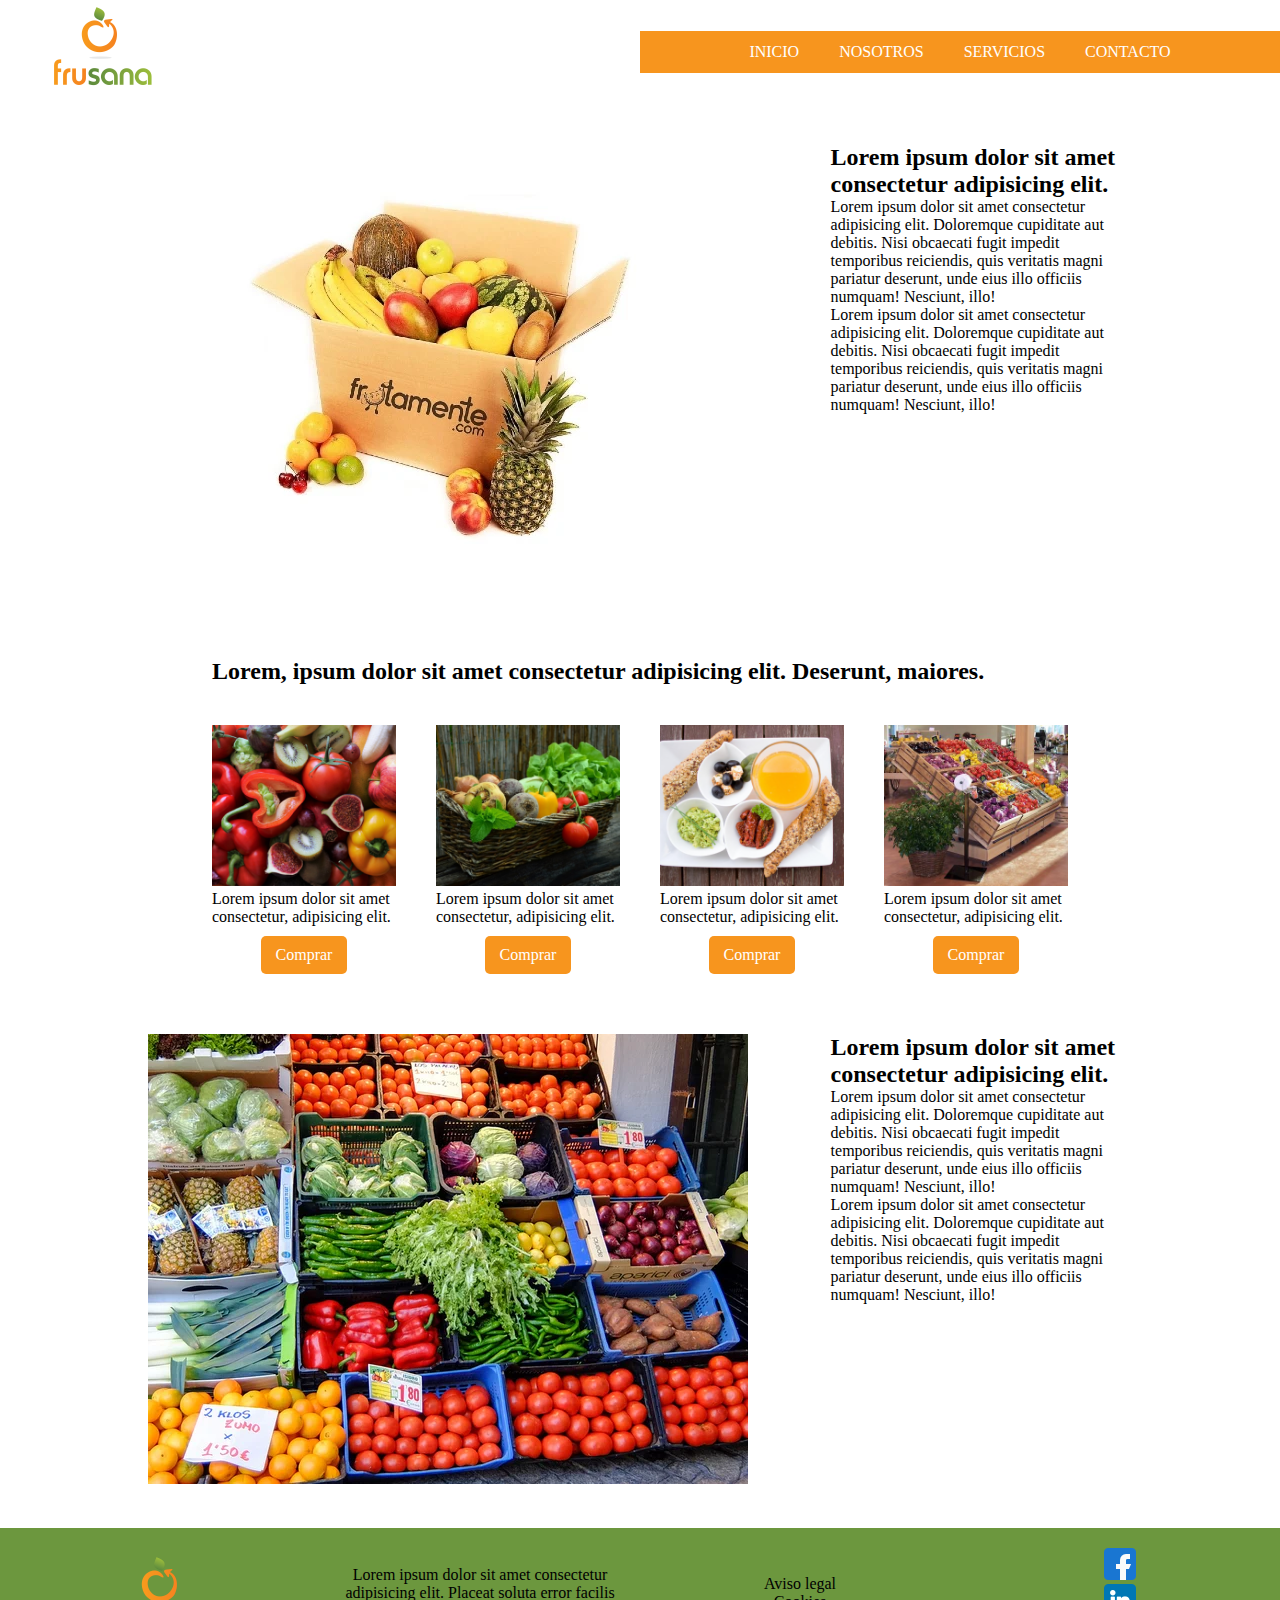
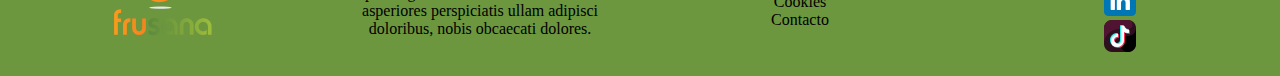
<file: 24-09-17-repaso/index.html>
<!DOCTYPE html>
<html lang="es">
<head>
    <meta charset="UTF-8">
    <meta name="viewport" content="width=device-width, initial-scale=1.0">
    <title>Document</title>
    <link rel="stylesheet" href="css/estilos.css">
</head>
<body>
    <header>
        <a href="#"><img src="./images/logo.webp" alt=""></a>
        <nav>
            <a href="#">Inicio</a>
            <a href="#">Nosotros</a>
            <a href="#">Servicios</a>
            <a href="#">Contacto</a>
        </nav>
    </header>
    <!--seccion 1-->
    <section class="flex wrap">
        <div class="col-8">
            <img src="./images/600x450_6.webp" alt="">
        </div>
        <div class="col-4">
            <h2>Lorem ipsum dolor sit amet consectetur adipisicing elit.</h2>
            <p>Lorem ipsum dolor sit amet consectetur adipisicing elit. Doloremque cupiditate aut debitis. Nisi obcaecati fugit impedit temporibus reiciendis, quis veritatis magni pariatur deserunt, unde eius illo officiis numquam! Nesciunt, illo!</p>
            <p>Lorem ipsum dolor sit amet consectetur adipisicing elit. Doloremque cupiditate aut debitis. Nisi obcaecati fugit impedit temporibus reiciendis, quis veritatis magni pariatur deserunt, unde eius illo officiis numquam! Nesciunt, illo!</p>
        </div>
    </section>
    <!--seccion 2-->
    <section  class="flex wrap contenedor-sm">
        <h2 class="col-12">Lorem, ipsum dolor sit amet consectetur adipisicing elit. Deserunt, maiores.</h2>
        <div class="col-3">
            <img src="./images/400x350_1.png" alt="">
            <p>Lorem ipsum dolor sit amet consectetur, adipisicing elit.</p>
            <div class="btn">
                <a href="#">Comprar</a>
            </div>
        </div>
        <div class="col-3">
            <img src="./images/400x350_2.jpeg" alt="">
            <p>Lorem ipsum dolor sit amet consectetur, adipisicing elit.</p>
            <div class="btn">
                <a href="#">Comprar</a>
            </div>
        </div>
        <div class="col-3">
            <img src="./images/400x350_3.png" alt="">
            <p>Lorem ipsum dolor sit amet consectetur, adipisicing elit.</p>
            <div class="btn">
                <a href="#">Comprar</a>
            </div>
        </div>
        <div class="col-3">
            <img src="./images/400x350_4.jpeg" alt="">
            <p>Lorem ipsum dolor sit amet consectetur, adipisicing elit.</p>
            <div class="btn">
                <a href="#">Comprar</a>
            </div>
        </div>
    </section>
 <!--seccion 3-->
 <section  class="flex wrap">
    <div class="col-8">
        <img src="./images/600x450_4.jpeg" alt="">
    </div>
    <div class="col-4">
        <h2>Lorem ipsum dolor sit amet consectetur adipisicing elit.</h2>
        <p>Lorem ipsum dolor sit amet consectetur adipisicing elit. Doloremque cupiditate aut debitis. Nisi obcaecati fugit impedit temporibus reiciendis, quis veritatis magni pariatur deserunt, unde eius illo officiis numquam! Nesciunt, illo!</p>
        <p>Lorem ipsum dolor sit amet consectetur adipisicing elit. Doloremque cupiditate aut debitis. Nisi obcaecati fugit impedit temporibus reiciendis, quis veritatis magni pariatur deserunt, unde eius illo officiis numquam! Nesciunt, illo!</p>
    </div>
</section>
<footer  class="flex wrap">
    <div class="col-3"><a href="#"><img src="./images/logo.webp" alt=""></a></div>
    <div class="col-3">
        <p>Lorem ipsum dolor sit amet consectetur adipisicing elit. Placeat soluta error facilis asperiores perspiciatis ullam adipisci doloribus, nobis obcaecati dolores.</p>
    </div>
    <div class="col-3">
        <ul>
            <li><a href="#">Aviso legal</a></li>
            <li><a href="#">Cookies</a></li>
            <li><a href="#">Contacto</a></li>
        </ul>
    </div>
    <div class="col-3">
        <ul>
            <li><a href="#"><img src="./images/facebook.png" alt=""></a></li>
            <li><a href="#"><img src="./images/linkedin.png" alt=""></a></li>
            <li><a href="#"><img src="./images/tik-tok.png" alt=""></a></li>
        </ul>
    </div>
</footer>
    
</body>
</html>
</file>
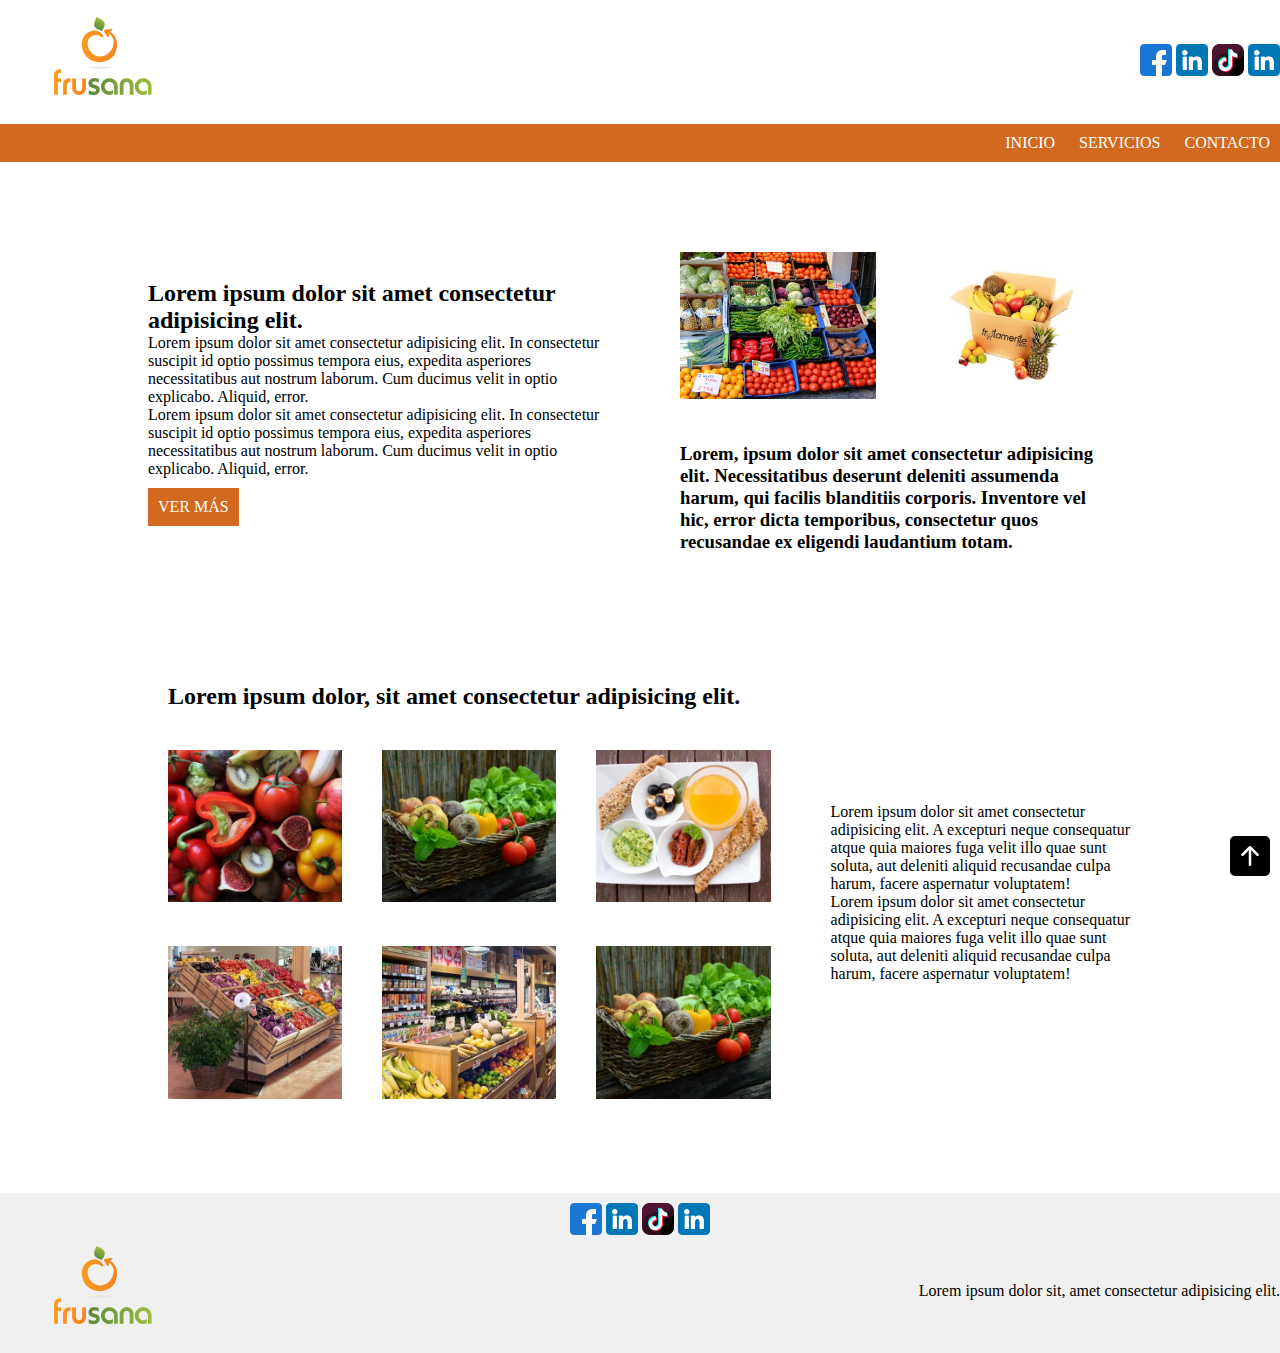
<file: 24-09-24-repaso/HTML/index.html>
<!DOCTYPE html>
 <html lang="es">
 <head>
    <meta charset="UTF-8">
    <meta name="viewport" content="width=device-width, initial-scale=1.0">
    <title>Ejercicio repaso</title>
    <link rel="stylesheet" href="css/estilos.css">
 </head>
 <body>
    <header>
        <div class="">
            <a href="#"><img src="./images/logo.webp" alt=""></a>
            <div class="rrss">
                <a href="#"><img src="./images/facebook.png" alt=""></a>
                <a href="#"><img src="./images/linkedin.png" alt=""></a>
                <a href="#"><img src="./images/tik-tok.png" alt=""></a>
                <a href="#"><img src="./images/linkedin.png" alt=""></a>
            </div>
        </div>
        <nav>
            <a href="#">Inicio</a>
            <a href="#">Servicios</a>
            <a href="#">Contacto</a>
        </nav>
    </header>
    <!--seccion 1-->
    <section class="contenedor flex wrap alin-v">
        <div class="col-6">
            <h2>Lorem ipsum dolor sit amet consectetur adipisicing elit.</h2>
            <p>Lorem ipsum dolor sit amet consectetur adipisicing elit. In consectetur suscipit id optio possimus tempora eius, expedita asperiores necessitatibus aut nostrum laborum. Cum ducimus velit in optio explicabo. Aliquid, error.</p>
            <p>Lorem ipsum dolor sit amet consectetur adipisicing elit. In consectetur suscipit id optio possimus tempora eius, expedita asperiores necessitatibus aut nostrum laborum. Cum ducimus velit in optio explicabo. Aliquid, error.</p>
            <div class="btn">
                <a href="#">Ver más</a>
            </div>
        </div>
        <div class="col-6 flex wrap">
            <div class="col-6">
                <img src="./images/600x450_4.jpeg" alt="">
            </div>
            <div class="col-6">
                <img src="./images/600x450_6.webp" alt="">
            </div>
            <h3 class="col-12">Lorem, ipsum dolor sit amet consectetur adipisicing elit. Necessitatibus deserunt deleniti assumenda harum, qui facilis blanditiis corporis. Inventore vel hic, error dicta temporibus, consectetur quos recusandae ex eligendi laudantium totam.</h3>
        </div>

    </section>
    <section class="contenedor flex wrap alin-v">
        <div class="col-8 flex wrap galeria">
            <h2 class="col-12">Lorem ipsum dolor, sit amet consectetur adipisicing elit.</h2>
            <div class="col-4">
                <img src="./images/400x350_1.png" alt="">
            </div>
            <div class="col-4">
                <img src="./images/400x350_2.jpeg" alt="">
            </div>
            <div class="col-4 visible-lg">
                <img src="./images/400x350_3.png" alt="">
            </div>
            <div class="col-4 visible-xl">
                <img src="./images/400x350_4.jpeg" alt="">
            </div>
            <div class="col-4 visible-xl">
                <img src="./images/400x350_5.jpeg" alt="">
            </div>
            <div class="col-4 visible-xl">
                <img src="./images/400x350_2.jpeg" alt="">
            </div>

        </div>
        <div class="col-4">
            <p>Lorem ipsum dolor sit amet consectetur adipisicing elit. A excepturi neque consequatur atque quia maiores fuga velit illo quae sunt soluta, aut deleniti aliquid recusandae culpa harum, facere aspernatur voluptatem!</p>
            <p>Lorem ipsum dolor sit amet consectetur adipisicing elit. A excepturi neque consequatur atque quia maiores fuga velit illo quae sunt soluta, aut deleniti aliquid recusandae culpa harum, facere aspernatur voluptatem!</p>
        </div>
    </section>
    <footer>
        <section class="rrss">
            <a href="#"><img src="./images/facebook.png" alt=""></a>
            <a href="#"><img src="./images/linkedin.png" alt=""></a>
            <a href="#"><img src="./images/tik-tok.png" alt=""></a>
            <a href="#"><img src="./images/linkedin.png" alt=""></a>
        </section>
        <section class="footer-info">
            <div>
                <img src="./images/logo.webp" alt="">
            </div>
            <p>Lorem ipsum dolor sit, amet consectetur adipisicing elit.</p>
            <div class="flecha">
                <img src="./images/arrow-up-square-fill.svg" alt="">
            </div>
        </section>
    </footer>

 </body>
 </html>
</file>
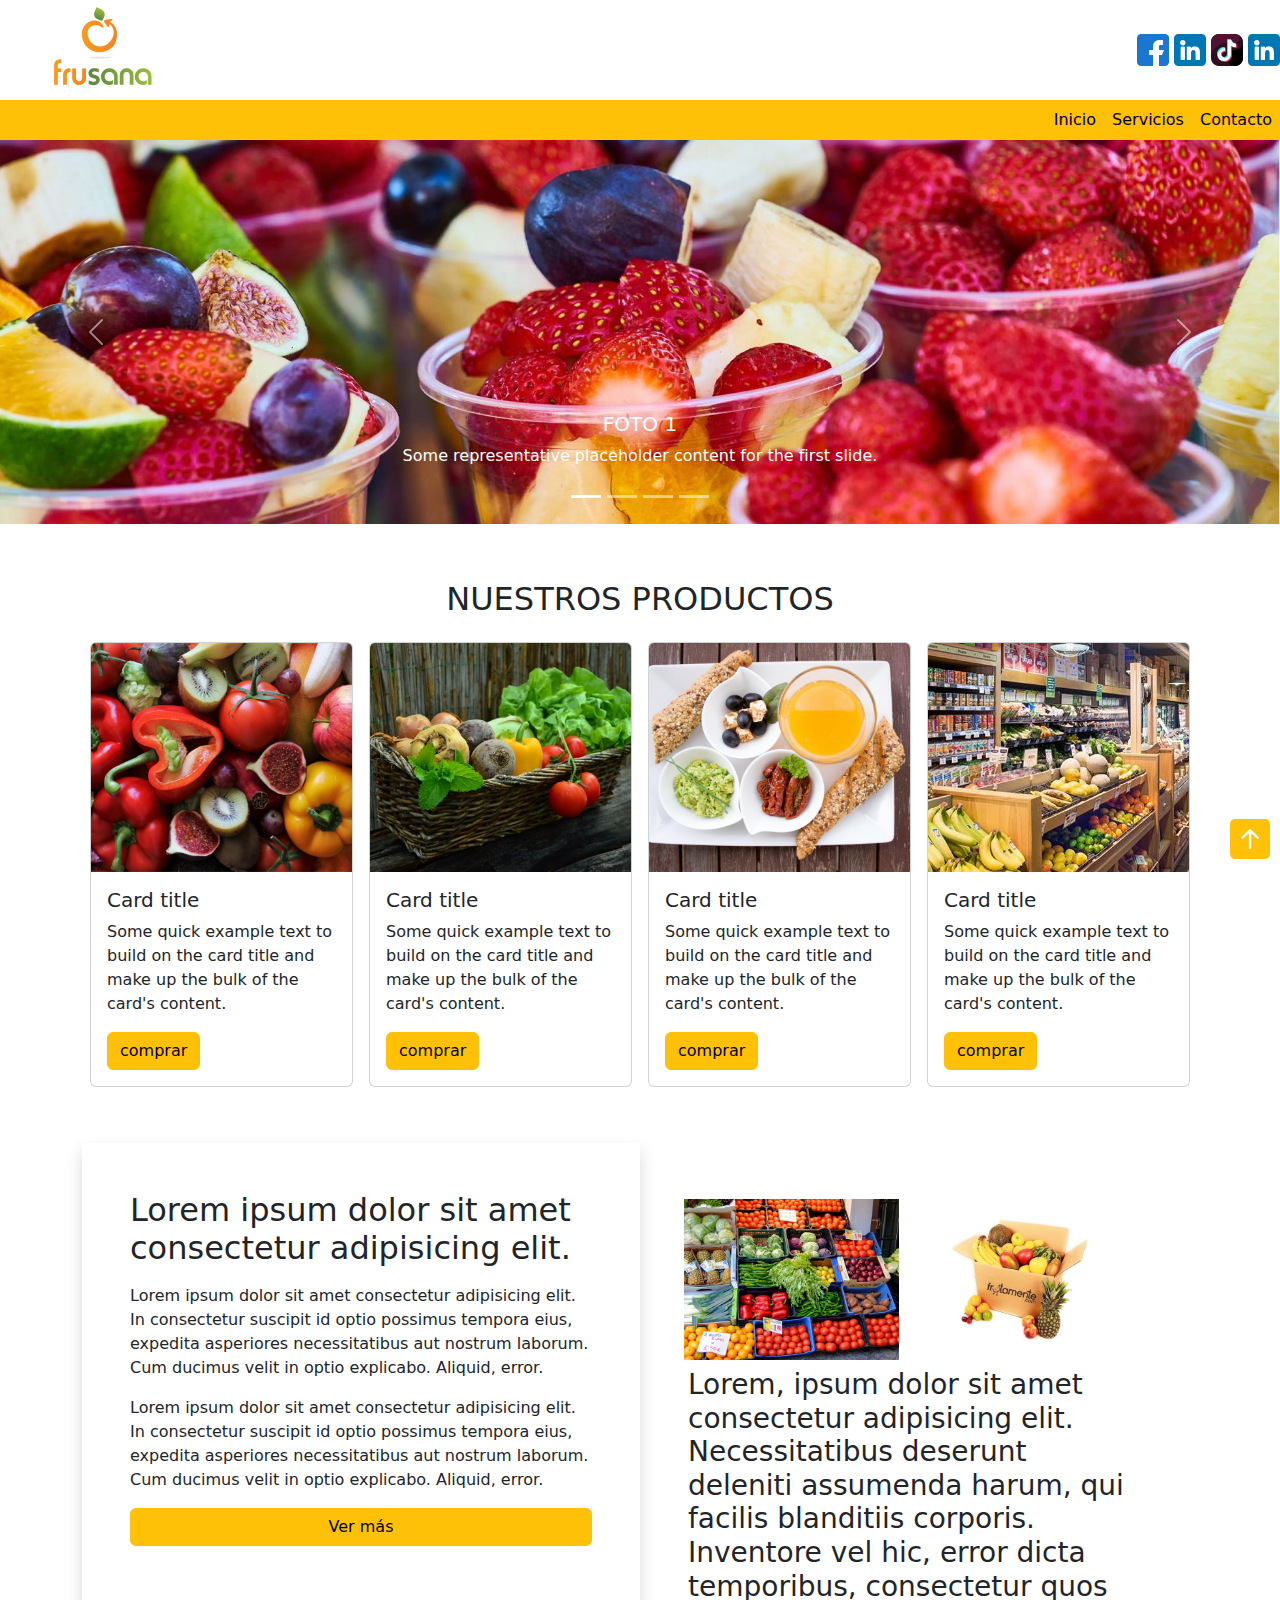
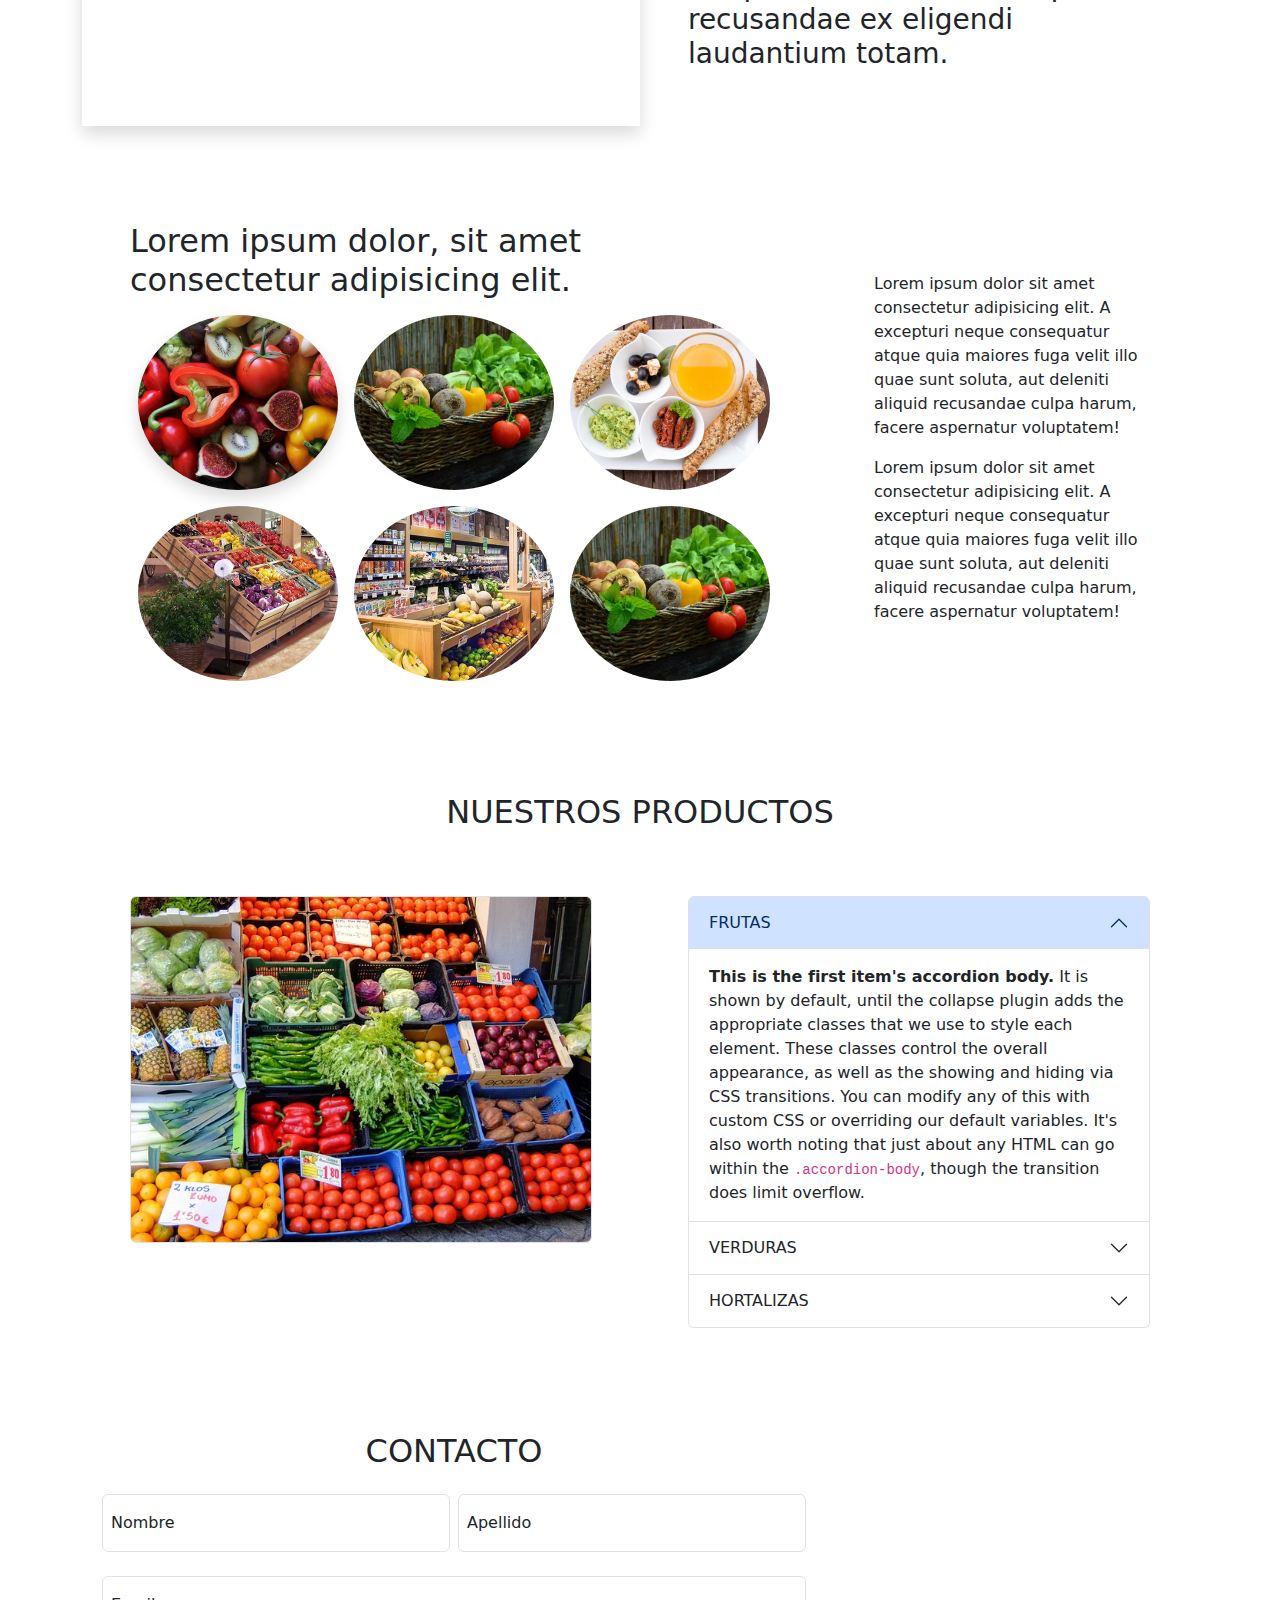
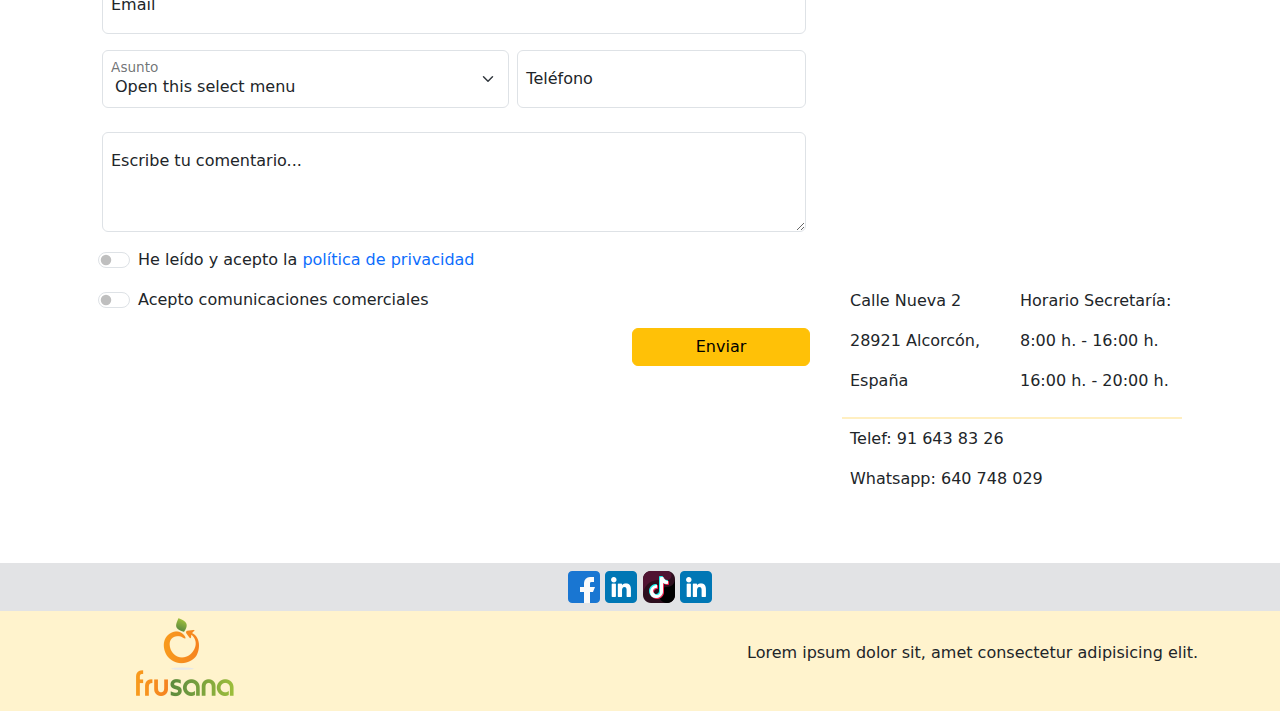
<file: 24-10-15-bootstrap/web/index.html>
<!DOCTYPE html>
 <html lang="es">
 <head>
    <meta charset="UTF-8">
    <meta name="viewport" content="width=device-width, initial-scale=1.0">
    <title>Ejercicio repaso</title>
    <link href="https://cdn.jsdelivr.net/npm/bootstrap@5.3.3/dist/css/bootstrap.min.css" rel="stylesheet" integrity="sha384-QWTKZyjpPEjISv5WaRU9OFeRpok6YctnYmDr5pNlyT2bRjXh0JMhjY6hW+ALEwIH" crossorigin="anonymous">
    <link rel="stylesheet" href="https://cdn.jsdelivr.net/npm/bootstrap-icons@1.11.3/font/bootstrap-icons.min.css">
    <link rel="stylesheet" href="css/estilos.css">

<script src="https://cdn.jsdelivr.net/npm/bootstrap@5.3.3/dist/js/bootstrap.bundle.min.js" integrity="sha384-YvpcrYf0tY3lHB60NNkmXc5s9fDVZLESaAA55NDzOxhy9GkcIdslK1eN7N6jIeHz" crossorigin="anonymous"></script>
  
 </head>
 <body>
    <!--https://wireframe.cc/uxrd5P-->
    <header class="text-center">
        <div class="d-lg-flex justify-content-lg-between align-items-lg-center">
            <a href="#"><img src="./images/logo.webp" alt=""></a>
            <div class="rrss">
                <a href="#"><img src="./images/facebook.png" alt=""></a>
                <a href="#"><img src="./images/linkedin.png" alt=""></a>
                <a href="#"><img src="./images/tik-tok.png" alt=""></a>
                <a href="#"><img src="./images/linkedin.png" alt=""></a>
            </div>
        </div>
        <nav class="d-flex flex-column flex-md-row justify-content-center justify-content-xl-end bg-warning mt-4 mt-lg-0">
            <a href="#" class="text-black p-2">Inicio</a>
            <a href="#"class="text-black p-2">Servicios</a>
            <a href="#" class="text-black p-2">Contacto</a>
        </nav>
    </header>
    <!--slider-->
    <div id="carouselExampleCaptions" class="carousel slide"  data-bs-ride="carousel">
        <div class="carousel-indicators">
          <button type="button" data-bs-target="#carouselExampleCaptions" data-bs-slide-to="0" class="active" aria-current="true" aria-label="Slide 1"></button>
          <button type="button" data-bs-target="#carouselExampleCaptions" data-bs-slide-to="1" aria-label="Slide 2"></button>
          <button type="button" data-bs-target="#carouselExampleCaptions" data-bs-slide-to="2" aria-label="Slide 3"></button>
          <button type="button" data-bs-target="#carouselExampleCaptions" data-bs-slide-to="3" aria-label="Slide 4"></button>
        </div>
        <div class="carousel-inner">
          <div class="carousel-item active">
            <img src="./images/slider1.jpeg" class="d-block w-100" alt="...">
            <div class="carousel-caption d-none d-md-block">
              <h5>FOTO 1</h5>
              <p>Some representative placeholder content for the first slide.</p>
            </div>
          </div>
          <div class="carousel-item">
            <img src="./images/slider2.webp" class="d-block w-100" alt="...">
            <div class="carousel-caption d-none d-md-block">
                <h5>FOTO 2</h5>
              <p>Some representative placeholder content for the second slide.</p>
            </div>
          </div>
          <div class="carousel-item">
            <img src="./images/slider3.jpg" class="d-block w-100" alt="...">
            <div class="carousel-caption d-none d-md-block">
                <h5>FOTO 3</h5>
              <p>Some representative placeholder content for the third slide.</p>
            </div>
          </div>
          <div class="carousel-item">
            <img src="./images/slider4.jpeg" class="d-block w-100" alt="...">
            <div class="carousel-caption d-none d-md-block">
                <h5>FOTO 4</h5>
              <p>Some representative placeholder content for the third slide.</p>
            </div>
          </div>
        </div>
        <button class="carousel-control-prev" type="button" data-bs-target="#carouselExampleCaptions" data-bs-slide="prev">
          <span class="carousel-control-prev-icon" aria-hidden="true"></span>
          <span class="visually-hidden">Previous</span>
        </button>
        <button class="carousel-control-next" type="button" data-bs-target="#carouselExampleCaptions" data-bs-slide="next">
          <span class="carousel-control-next-icon" aria-hidden="true"></span>
          <span class="visually-hidden">Next</span>
        </button>
      </div>
      <!--productos-->
      <section class="container d-flex flex-wrap my-5">
        <h2 class="col-12 text-center p-2">NUESTROS PRODUCTOS</h2>  
        <div class="col-12 col-md-6 col-xl-3 p-2 ">
            <div class="card" >
                <img src="./images/400x350_1.png" class="card-img-top" alt="...">
                <div class="card-body">
                  <h5 class="card-title">Card title</h5>
                  <p class="card-text">Some quick example text to build on the card title and make up the bulk of the card's content.</p>
                  <a href="#" class="btn btn-warning">comprar</a>
                </div>
              </div>
        </div>
        <div class="col-12 col-md-6 col-xl-3 p-2 ">
            <div class="card" >
                <img src="./images/400x350_2.jpeg" class="card-img-top" alt="...">
                <div class="card-body">
                  <h5 class="card-title">Card title</h5>
                  <p class="card-text">Some quick example text to build on the card title and make up the bulk of the card's content.</p>
                  <a href="#" class="btn btn-warning">comprar</a>
                </div>
              </div>
        </div>
        <div class="col-12 col-md-6 col-xl-3 p-2 ">
            <div class="card" >
                <img src="./images/400x350_3.png" class="card-img-top" alt="...">
                <div class="card-body">
                  <h5 class="card-title">Card title</h5>
                  <p class="card-text">Some quick example text to build on the card title and make up the bulk of the card's content.</p>
                  <a href="#" class="btn btn-warning">comprar</a>
                </div>
              </div>
        </div>
        <div class="col-12 col-md-6 col-xl-3 p-2 ">
            <div class="card" >
                <img src="./images/400x350_5.jpeg" class="card-img-top" alt="...">
                <div class="card-body">
                  <h5 class="card-title">Card title</h5>
                  <p class="card-text">Some quick example text to build on the card title and make up the bulk of the card's content.</p>
                  <a href="#" class="btn btn-warning">comprar</a>
                </div>
              </div>
        </div>
    


      </section>
    <!--seccion 1-->
    <section class="container d-flex flex-wrap my-5">
        <div class="col-12 col-lg-5 col-xl-6 p-2 p-lg-5 shadow">
            <h2 class="mb-3">Lorem ipsum dolor sit amet consectetur adipisicing elit.</h2>
            <p>Lorem ipsum dolor sit amet consectetur adipisicing elit. In consectetur suscipit id optio possimus tempora eius, expedita asperiores necessitatibus aut nostrum laborum. Cum ducimus velit in optio explicabo. Aliquid, error.</p>
            <p>Lorem ipsum dolor sit amet consectetur adipisicing elit. In consectetur suscipit id optio possimus tempora eius, expedita asperiores necessitatibus aut nostrum laborum. Cum ducimus velit in optio explicabo. Aliquid, error.</p>
            <div class="text-center">
                <a href="#" class="btn btn-warning d-block">Ver más</a>
            </div>
        </div>
        <div class="col-12 col-lg-7 col-xl-6 row p-2 p-lg-5">
            <div class="col-12 col-lg-6 p-2">
                <img src="./images/600x450_4.jpeg" alt="">
            </div>
            <div class="col-12 col-lg-6 p-2">
                <img  src="./images/600x450_6.webp" alt="">
            </div>
            <h3 class="col-12">Lorem, ipsum dolor sit amet consectetur adipisicing elit. Necessitatibus deserunt deleniti assumenda harum, qui facilis blanditiis corporis. Inventore vel hic, error dicta temporibus, consectetur quos recusandae ex eligendi laudantium totam.</h3>
        </div>

    </section>
    <!--seccion 2-->
    <section class="container d-flex flex-wrap my-5 align-items-center">
        <div class="col-12 col-xl-8 d-flex flex-wrap p-2 p-lg-5">
            <h2 class="col-12">Lorem ipsum dolor, sit amet consectetur adipisicing elit.</h2>
            <div class="col-12 col-md-6 col-lg-4 p-2">
                <img class="rounded-circle shadow" src="./images/400x350_1.png" alt="">
            </div>
            <div class="col-12 col-md-6 col-lg-4 p-2">
                <img   class="rounded-circle" src="./images/400x350_2.jpeg" alt="">
            </div>
            <div class="d-none d-lg-block col-lg-4 p-2">
                <img  class="rounded-circle" src="./images/400x350_3.png" alt="">
            </div>
            <div class="d-none d-xl-block col-xl-4 p-2">
                <img  class="rounded-circle" src="./images/400x350_4.jpeg" alt="">
            </div>
            <div class="d-none d-xl-block col-xl-4 p-2">
                <img  class="rounded-circle" src="./images/400x350_5.jpeg" alt="">
            </div>
            <div class="d-none d-xl-block col-xl-4 p-2">
                <img  class="rounded-circle" src="./images/400x350_2.jpeg" alt="">
            </div>

        </div>
        <div class="col-12 col-xl-4 p-2 p-lg-5">
            <p>Lorem ipsum dolor sit amet consectetur adipisicing elit. A excepturi neque consequatur atque quia maiores fuga velit illo quae sunt soluta, aut deleniti aliquid recusandae culpa harum, facere aspernatur voluptatem!</p>
            <p>Lorem ipsum dolor sit amet consectetur adipisicing elit. A excepturi neque consequatur atque quia maiores fuga velit illo quae sunt soluta, aut deleniti aliquid recusandae culpa harum, facere aspernatur voluptatem!</p>
        </div>
    </section>
    <!-- SECCION ACORDEON-->
    <section class="container d-flex flex-wrap my-5">
      <h2 class="col-12 text-center p-2">NUESTROS PRODUCTOS</h2>  
    <div class="col-12 col-lg-6 p-2 p-lg-5">
        <img src="./images/600x450_4.jpeg" class="object-fit-cover border rounded" alt="...">
    </div>
    <div class="col-12 col-lg-6 p-2 p-lg-5">
        <div class="accordion" id="accordionExample">
            <div class="accordion-item">
              <h2 class="accordion-header">
                <button class="accordion-button" type="button" data-bs-toggle="collapse" data-bs-target="#collapseOne" aria-expanded="true" aria-controls="collapseOne">
                 FRUTAS
                </button>
              </h2>
              <div id="collapseOne" class="accordion-collapse collapse show" data-bs-parent="#accordionExample">
                <div class="accordion-body">
                  <strong>This is the first item's accordion body.</strong> It is shown by default, until the collapse plugin adds the appropriate classes that we use to style each element. These classes control the overall appearance, as well as the showing and hiding via CSS transitions. You can modify any of this with custom CSS or overriding our default variables. It's also worth noting that just about any HTML can go within the <code>.accordion-body</code>, though the transition does limit overflow.
                </div>
              </div>
            </div>
            <div class="accordion-item">
              <h2 class="accordion-header">
                <button class="accordion-button collapsed" type="button" data-bs-toggle="collapse" data-bs-target="#collapseTwo" aria-expanded="false" aria-controls="collapseTwo">
                 VERDURAS
                </button>
              </h2>
              <div id="collapseTwo" class="accordion-collapse collapse" data-bs-parent="#accordionExample">
                <div class="accordion-body">
                  <strong>This is the second item's accordion body.</strong> It is hidden by default, until the collapse plugin adds the appropriate classes that we use to style each element. These classes control the overall appearance, as well as the showing and hiding via CSS transitions. You can modify any of this with custom CSS or overriding our default variables. It's also worth noting that just about any HTML can go within the <code>.accordion-body</code>, though the transition does limit overflow.
                </div>
              </div>
            </div>
            <div class="accordion-item">
              <h2 class="accordion-header">
                <button class="accordion-button collapsed" type="button" data-bs-toggle="collapse" data-bs-target="#collapseThree" aria-expanded="false" aria-controls="collapseThree">
                 HORTALIZAS
                </button>
              </h2>
              <div id="collapseThree" class="accordion-collapse collapse" data-bs-parent="#accordionExample">
                <div class="accordion-body">
                  <strong>This is the third item's accordion body.</strong> It is hidden by default, until the collapse plugin adds the appropriate classes that we use to style each element. These classes control the overall appearance, as well as the showing and hiding via CSS transitions. You can modify any of this with custom CSS or overriding our default variables. It's also worth noting that just about any HTML can go within the <code>.accordion-body</code>, though the transition does limit overflow.
                </div>
              </div>
            </div>
          </div>
    </div>
  </section>
  <!--seccion contacto-->
  <section class="container d-flex flex-wrap my-5">
    <!--formulario-->
    <div class="col-12 col-md-6 col-lg-8 px-3">
      <h2 class="col-12 text-center p-2">CONTACTO</h2>  
      <form action="">
        <!--nombre y apellido-->
        <div class="d-flex flex-wrap my-3">
              <div class="form-floating col-12 col-lg-6 px-1 mb-2">
                <input type="text" class="form-control" id="nombre" placeholder="Nombre" required>
                <label for="nombre">Nombre</label>
              </div>
              <div class="form-floating col-12 col-lg-6 px-1 mb-2">
                <input type="text" class="form-control" id="apellido" placeholder="Apellido"  required>
                <label for="apellido">Apellido</label>
              </div>    
        </div>
        <!--email-->
        <div class="my-3">
          <div class="form-floating col-12 px-1 mb-2">
            <input type="email" class="form-control" id="email" placeholder="Email"  required>
            <label for="email">Email</label>
          </div>
        </div>
         <!--asunto y telefono-->
         <div class="d-flex flex-wrap my-3">
          <div class="form-floating col-12 col-lg-7 px-1 mb-2">
            <select class="form-select" id="floatingSelect" aria-label="Floating label select example"  required>
              <option selected>Open this select menu</option>
              <option value="1">One</option>
              <option value="2">Two</option>
              <option value="3">Three</option>
            </select>
            <label for="floatingSelect">Asunto</label>
          </div>
          <div class="form-floating col-12 col-lg-5 px-1 mb-2">
            <input type="text" class="form-control" id="telefono" placeholder="telefono">
            <label for="telefono">Teléfono</label>
          </div>    
        </div>
       <!--mensaje-->
       <div class="my-3">
        <div class="form-floating col-12 px-1 mb-2">
          <textarea class="form-control" placeholder="Escribe tu comentario..." id="floatingTextarea2" style="height: 100px"></textarea>
          <label for="floatingTextarea2">Escribe tu comentario...</label>
        </div>
      </div>
      <!--politica y comercial-->
      <div class="form-check form-switch my-3">
        <input class="form-check-input" type="checkbox" role="switch" id="politica"  required>
        <label class="form-check-label" for="politica" >He leído y acepto la <a href="" data-bs-toggle="modal" data-bs-target="#modalPolitica">política de privacidad</a> </label>
        
      </div>
      <div class="form-check form-switch my-3">
        <input class="form-check-input" type="checkbox" role="switch" id="comercial">
        <label class="form-check-label" for="comercial">Acepto comunicaciones comerciales</label>
      </div>
      <div class="my-3 text-end">
         <input class="btn btn-warning w-25" type="submit" value="Enviar">
      </div>
    </div>
<!-- modal -->

<!-- Modal -->
<div class="modal fade " id="modalPolitica" tabindex="-1" aria-labelledby="exampleModalLabel" aria-hidden="true">
  <div class="modal-dialog modal-dialog-scrollable">
    <div class="modal-content">
      <div class="modal-header">
        <h1 class="modal-title fs-5" id="exampleModalLabel">Política de Privacidad</h1>
        <button type="button" class="btn-close" data-bs-dismiss="modal" aria-label="Close"></button>
      </div>
      <div class="modal-body">
        En cumplimiento del principio de transparencia y deber de información establecido por la normativa comunitaria y nacional en materia de protección de datos, el COLEGIO JUAN XXIII procede a informar a los interesados acerca de las circunstancias y condiciones del tratamiento de sus datos, así como de los derechos que le asisten.

        ¿Quién es el responsable del tratamiento de sus datos?
        Identidad: COLEGIO JUAN XXIII
        CIF: A-28.879.054
        Dirección Postal: Calle Nueva 2, 28921 Alcorcón, Madrid.
        Teléfono: 91 643 83 26
        Correo electrónico: info@juanxxiii.net
        Delegado de Protección de Datos: Juan Luis Pérez – juanluis.perez@juanxxiii.net
         
        
        ¿Con qué finalidad tratamos sus datos personales?
        En el COLEGIO JUAN XXIII tratamos los datos personales de los interesados para las siguientes finalidades:
        
        Prestación de la docencia y gestión de la relación con los alumnos, sus padres, tutores o representantes legales.
        Gestionar la relación laboral con nuestros trabajadores.
        Gestionar las vacantes laborales de nuestros centros y la relación con los candidatos.
        Mantenimiento y gestión de la relación comercial con nuestros proveedores de productos y servicios.
        Garantizar la seguridad de las personas, bienes e instalaciones.
        Responder las consultas que realizan los usuarios a través del formulario de contacto de nuestra página web.
         
        
        ¿Por cuánto tiempo conservamos sus datos?
        Los datos personales se conservarán durante el tiempo necesario para cumplir con la finalidad para la que se recabaron y para determinar las posibles responsabilidades que se pudieran derivar de dicha finalidad y del tratamiento de los datos. En su caso, se conservarán los datos personales mientras no se solicite su supresión.
        
         
        
        ¿Qué categoría de datos recabamos?
        Con relación a los alumnos, la normativa vigente legitima a los centros educativos a recabar datos de carácter personal para la función docente y orientadora de los mismo en referencia al origen y ambiente familiar y social, las características o condiciones personales, el desarrollo y resultados de escolarización, y las circunstancias cuyo conocimiento sea necesario para educar y orientar a los alumnos.
        
        Por otro lado, tomando a consideración las finalidades mencionadas en los aportados anteriores, son objeto de tratamiento por el Centro las siguientes categorías de datos, según corresponda a cada uno de los interesados:
        
        Datos de carácter Identificativo: Nombre y apellido, dirección (postal y electrónica), documento de identidad e imagen.
        Otros datos personales: Fecha y lugar de nacimiento, edad, sexo, nacionalidad y lengua materna.
        Datos académicos: Formación y titulaciones.
        Datos de familia.
        Datos de Salud, en su caso.
        Datos Profesionales: Experiencia Profesional, pertenencia a colegios y a asociaciones de profesionales.
        Datos Bancarios.
        Datos de información comercial: Actividades, negocios y licencias comerciales.
         
        
        ¿Cuál es la legitimación para el tratamiento de sus datos?
        La base legal para el tratamiento de sus datos personales estará relacionada con la finalidad para la cual los datos fueron recogidos. En este sentido, el tratamiento de sus datos personales estará legitimado por alguna de las siguientes condiciones:
        
        La ejecución del contrato de prestación de docencia.
        La ejecución del contrato de prestación de servicios.
        El cumplimiento de una obligación legal.
        El cumplimiento de una misión realizada en interés público.
        El consentimiento otorgado mediante una clara acción afirmativa por parte del interesado.
         
        
        ¿A qué destinatarios se comunicarán sus datos?
        Con carácter general no se comunicarán los datos personales a terceros, salvo obligación legal.
        
         
        
        ¿Cuáles son sus derechos cuando nos facilita sus datos?
        Cualquier persona tiene derecho a obtener confirmación sobre si en el COLEGIO JUAN XXIII estamos tratando datos personales que les conciernan.
        
        Las personas interesadas tienen derecho a acceder a sus datos personales, así como a solicitar la rectificación de los datos inexactos o, en su caso, solicitar su supresión cuando, entre otros motivos, los datos ya no sean necesarios para los fines que fueron recogidos. En tales casos, el COLEGIO JUAN XXIII lo comunicará a cada uno de los destinatarios a los que se hayan comunicado sus datos personales. También podrán solicitar su derecho de portabilidad y limitación de sus datos.
        
        En determinadas circunstancias, los interesados podrán solicitar la limitación del tratamiento de sus datos, en cuyo caso, únicamente los conservaremos para el ejercicio o la defensa de posibles reclamaciones.
        
        En determinadas circunstancias, y por motivos relacionados con su situación particular, los interesados podrán oponerse al tratamiento de sus datos. El COLEGIO JUAN XXIII dejará de tratar los datos, salvo motivos legítimos imperiosos o el ejercicio de defensa de posibles reclamaciones.
        
        Los interesados tendrán derecho a recibir los datos personales que le incumban, que hayan facilitado al COLEGIO JUAN XXIII, en un formato estructurado, de uso común y lectura mecánica.
        
        Para el ejercicio de los derechos mencionados en los apartados anteriores, los usuarios pueden dirigir una comunicación por escrito al domicilio social del COLEGIO JUAN XXIII o las direcciones de correo electrónico info@juanxxiii.net o juanluis.perez@juanxxiii.net, incluyendo en ambos casos fotocopia de su DNI u otro documento identificativo similar.
        
        También le informamos su derecho a presentar una reclamación ante la Agencia Española de Protección de Datos, si considera que en el tratamiento de sus datos no se están respetando sus derechos.
        
         
        
        ¿Qué medidas de seguridad tenemos implantadas?
        El COLEGIO JUAN XXIII le informa que tiene implantadas las medidas de seguridad de índole técnica y organizativas necesarias para garantizar la seguridad de sus datos de carácter personal y evitar su alteración, pérdida y tratamiento o acceso no autorizado.
        
        Asimismo, el COLEGIO JUAN XXIII ha establecido medidas para reforzar la confidencialidad e integridad de la información en su organización. Manteniendo continuamente la supervisión, control y evaluación de los procesos para asegurar el respeto a la privacidad de los datos.
      </div>
      <div class="modal-footer">
        <button type="button" class="btn btn-warning" data-bs-dismiss="modal">Cerrar</button>
      
      </div>
    </div>
  </div>
</div>
      </form>

    </div>
    <!--mapa de google-->
    <div class="col-12 col-md-6 col-lg-4 px-3">

      <iframe src="https://www.google.com/maps/embed?pb=!1m14!1m12!1m3!1d12163.522803734893!2d-3.8400848860190053!3d40.344992393216074!2m3!1f0!2f0!3f0!3m2!1i1024!2i768!4f13.1!5e0!3m2!1ses!2ses!4v1729611107542!5m2!1ses!2ses" width="100%" height="450" style="border:0;" allowfullscreen="" loading="lazy" referrerpolicy="no-referrer-when-downgrade"></iframe>
      <div class="d-flex flex-wrap">
        <div class="col-12 col-md-6 p-2">
          <p>Calle Nueva 2</p>
        <p>28921 Alcorcón, </p>
        <p>España</p>
        </div>
        <div class="col-12 col-md-6 p-2">
          <p>Horario Secretaría:</p>
        <p> 8:00 h. - 16:00 h.</p>
        <p>16:00 h. - 20:00 h.</p></div>
          <hr>
        <div class="col-12 p-2">
          <p>Telef: 91 643 83 26</p>
        <p>Whatsapp: 640 748 029</p></div>
      </div>
      
    </div>
  </section>

    <footer class="text-center bg-warning-subtle">
        <section class="text-center bg-secondary-subtle p-2">
            <a href="#"><img src="./images/facebook.png" alt=""></a>
            <a href="#"><img src="./images/linkedin.png" alt=""></a>
            <a href="#"><img src="./images/tik-tok.png" alt=""></a>
            <a href="#"><img src="./images/linkedin.png" alt=""></a>
        </section>
        <section class="container d-md-flex justify-content-md-between align-items-center">
            <div>
                <img src="./images/logo.webp" alt="">
            </div>
            <p>Lorem ipsum dolor sit, amet consectetur adipisicing elit.</p>
            <div class="flecha">
                <a href=""> <i class="bi bi-arrow-up-square-fill text-warning fs-1"></i></a>
               
            </div>
        </section>
    </footer>

 </body>
 </html>
</file>
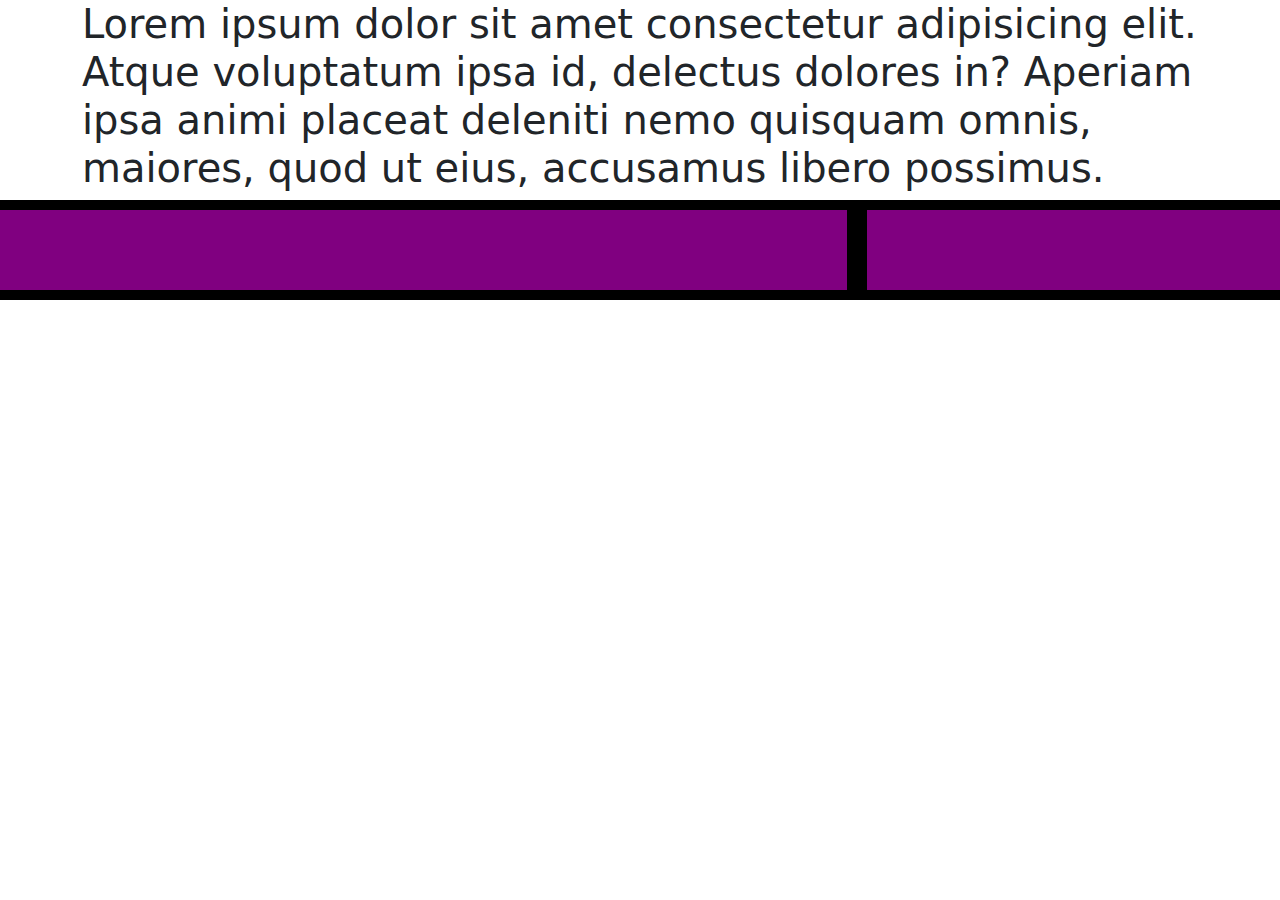
<file: 24-10-15-bootstrap/grid/ejemplo1-grid.html>
<!DOCTYPE html>
<html lang="es
">
<head>
    <meta charset="UTF-8">
    <meta name="viewport" content="width=device-width, initial-scale=1.0">
    <title>Ejemplo grid responsive Bootstrap</title>
    <link rel="stylesheet" href="css/bootstrap.css">
    <link rel="stylesheet" href="css/estilos.css">

</head>
<body>
   <header class="container"><h1>Lorem ipsum dolor sit amet consectetur adipisicing elit. Atque voluptatum ipsa id, delectus dolores in? Aperiam ipsa animi placeat deleniti nemo quisquam omnis, maiores, quod ut eius, accusamus libero possimus.</h1></header>

   <section class="row rojo">
    <div class="col-12 col-md-6 col-lg-8 "></div>
    <div class="col-12 col-md-6 col-lg-4"></div>
   </section>


    
</body>
</html>
</file>
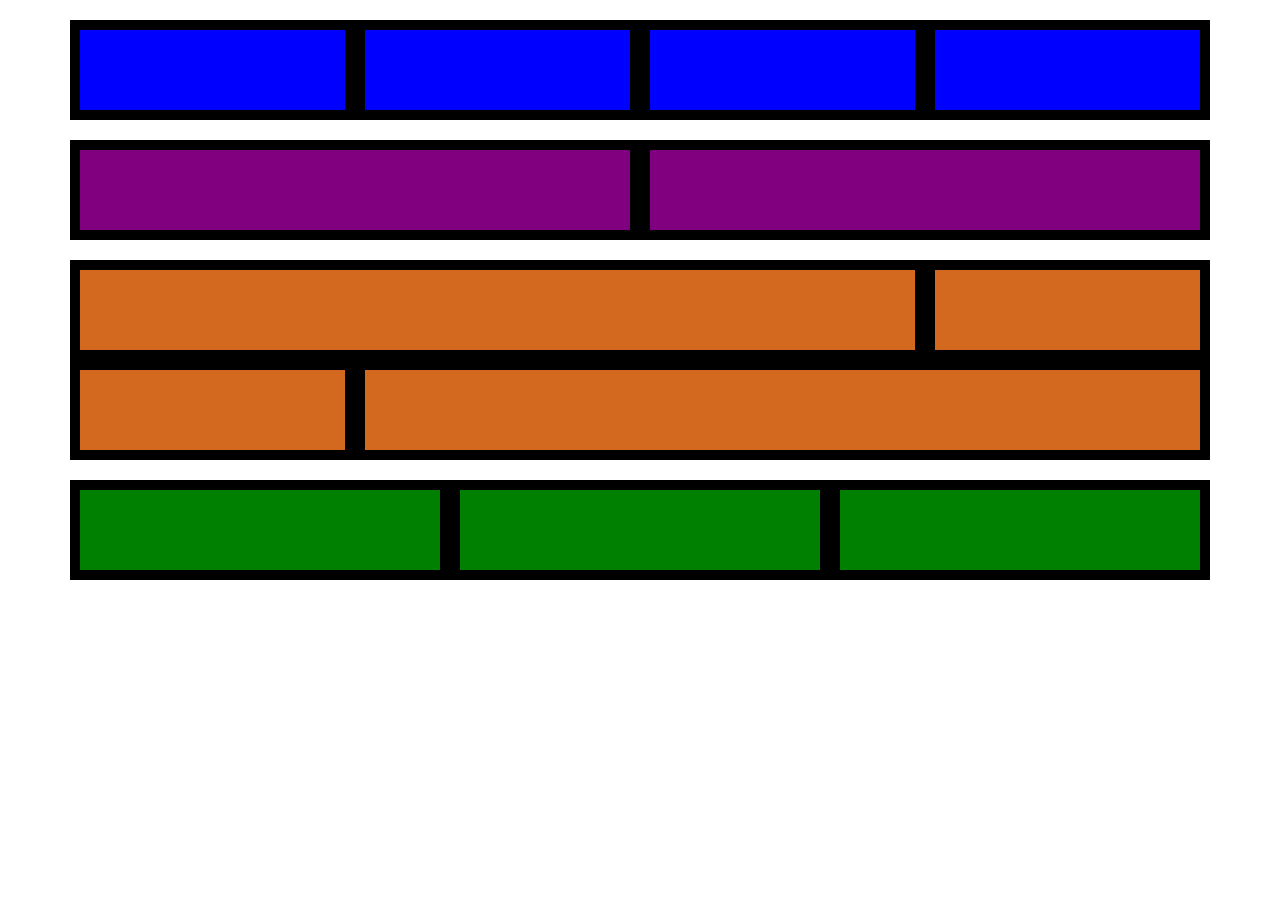
<file: 24-10-15-bootstrap/grid/ejercicio1.html>
<!DOCTYPE html>
<html lang="es">
<head>
    <meta charset="UTF-8">
    <meta name="viewport" content="width=device-width, initial-scale=1.0">
    <title>Ejercicio bloques Bootstrap</title>
    <link rel="stylesheet" href="css/bootstrap.css">
    <link rel="stylesheet" href="css/estilos.css">
</head>
<body>
    <section class="container">
        <!--Fila 1 azul-->
        <section class="row azul">
            <div class="col-12 col-md-6 col-lg-3"></div>
            <div class="col-12 col-md-6 col-lg-3"></div>
            <div class="col-12 col-md-6 col-lg-3"></div>
            <div class="col-12 col-md-6 col-lg-3"></div>
        </section>
          <!--Fila 2 rosa-->
        <section class="row rojo">
            <div class="col-12 col-lg-6 "></div>
            <div class="col-12 col-lg-6 "></div>
        </section>
        <!--Fila 3 naranja--> 
        <section class="row naranja">
            <div class="col-12 col-lg-6 col-xl-9"></div>
            <div class="col-12 col-lg-6 col-xl-3"></div>
            <div class="col-12 col-lg-6 col-xl-3"></div>
            <div class="col-12 col-lg-6 col-xl-9"></div>
        </section>
        <!--Fila 4 verde-->
        <section class="row verde">
            <div class="col-12 col-md-6 col-lg-4"></div>
            <div class="col-12 col-md-6 col-lg-4"></div>
            <div class="col-12 col-lg-4"></div>
        </section>


    </section>
    
</body>
</html>
</file>
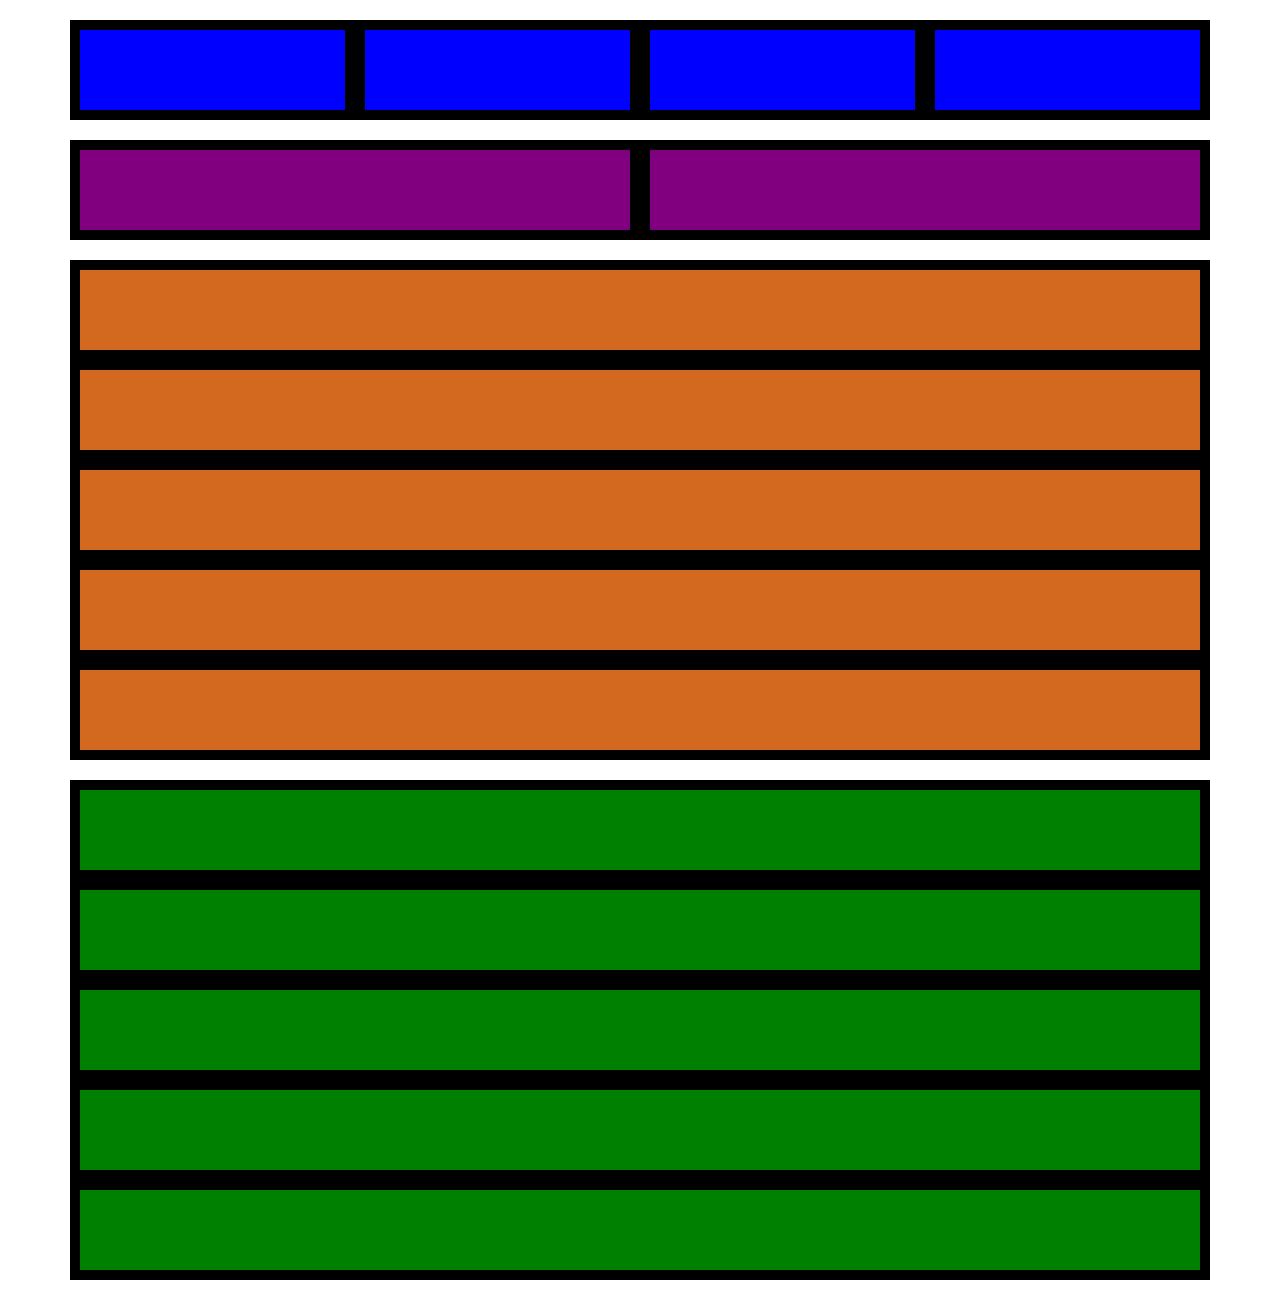
<file: 24-10-15-bootstrap/grid/ejercicio4.html>
<!DOCTYPE html>
<html lang="es">
<head>
    <meta charset="UTF-8">
    <meta name="viewport" content="width=device-width, initial-scale=1.0">
    <title>Ejercicio bloques Bootstrap</title>
    <link rel="stylesheet" href="css/bootstrap.css">
    <link rel="stylesheet" href="css/estilos.css">
</head>
<body>
    <section class="container">
        <!--Fila 1 azul-->
        <section class="row azul">
            <div class="d-none d-xl-block col-xl-3"></div>
            <div class="col-12 col-md-6 col-lg-4 col-xl-3"></div>
            <div class="col-12 col-md-3 col-lg-4 col-xl-3"></div>
            <div class="col-12 col-md-3 col-lg-4 col-xl-3"></div>
     
           
        </section>
          <!--Fila 2 rosa-->
        <section class="row rojo">
            <div class="col-12 col-md-6"></div>
            <div class="col-12  col-md-6"></div>
            <div class="col-12 d-lg-none"></div>
        </section>
        <!--Fila 3 naranja--> 
        <section class="row naranja">
            <div class="col-12"></div>
            <div class="col-12"></div>
            <div class="col-12"></div>
            <div class="col-12"></div>
            <div class="col-12"></div>
        </section>
        <!--Fila 4 verde-->
        <section class="row verde">
            <div class="col-12"></div>
            <div class="col-12"></div>
            <div class="col-12"></div>
            <div class="col-12"></div>
            <div class="col-12"></div>
        </section>


    </section>
    
</body>
</html>
</file>
<file: 24-09-17-repaso/css/estilos.css>
/*Estlos generales*/
*{
    padding: 0;
    margin: 0;
    box-sizing: border-box;
}
body{
    
}
img{
    max-width: 100%;
}
a{
    text-decoration: none;
}
ul{
    list-style: none;
}

/*Cabecera*/

header{
    text-align: center;
}

/*
nav a{
background-color: #F7951E;
display: block;
padding: 10px 0;
margin: 2px 0;
color: white;
text-transform: uppercase;
}
nav a:hover{
    background-color:#6C973E ;
   
    }
*/
nav{
    width: 90%;
    margin: auto;
    display: flex;
    flex-direction: column;
    justify-content: center;
}
nav a{
    background-color: #F7951E;
   
    padding: 10px;
    margin: 2px 0;
    color: white;
    text-transform: uppercase;
    }
    nav a:hover{
        background-color:#6C973E ;
       
     }

    section{
        width:90%;
        margin: 20px auto;
     }

.flex{
    display: flex;
}
.wrap{
    flex-wrap: wrap;
}
footer{
    text-align: center;
}
/*
[class*="col-"]{
    width: 100%;
}*/
.col-3, .col-8, .col-4, .col-12{
    width: 100%;
    padding: 20px;
}
.btn{
    text-align: center;
}
.btn a{
    background-color: #F7951E;
 display:inline-block;
    padding: 10px 15px;
    color: white;
    border-radius: 5px;
    margin-top: 10px;
}


@media (min-width: 576px) { 
    section{
        width:80%;
       
     }
     .contenedor-sm{
        width: 50%;
        margin: auto;
    }
 }


@media (min-width: 768px) {

    nav{
       background-color: #F7951E;
        flex-direction: row;
       gap:20px;
       width: 100%;
       
    }
    footer .col-3{
        width: 50%;
    }
  }


@media (min-width: 992px) { 
    .col-4, .col-8, .col-3{
        width: 50%;
    }
    .contenedor-sm{
        width: 70%;
        margin: auto;
    }
 }


@media (min-width: 1200px) { 
    header{
        display: flex;
        justify-content: space-between;
        align-items: center;
    }
    nav{
        width: 50%;
        margin: 0;

    }
   footer .col-3 {width: 25%;}
   footer{
    align-items: center;
   background-color: #6C973E;
   color: black;
   }
   footer a{
    color: inherit;
   }

    
 .col-1 {width: 8.33%;}
 .col-2 {width: 16.66%;}
 .col-3 {width: 25%;}
 .col-4 {width: 33.33%;}
 .col-5 {width: 41.66%;}
 .col-6 {width: 50%;}
 .col-7 {width: 58.33%;}
 .col-8 {width: 66.66%;}
 .col-9 {width: 75%;}
 .col-10 {width: 83.33%;}
 .col-11 {width: 91.66%;}
 .col-12 {width: 100%;}
 
 }
 @media (min-width: 1600px) { 
section,  .contenedor-sm{
    width: 1600px;
    
 }}
</file>
<file: 24-09-24-repaso/HTML/css/estilos.css>
*{
    padding: 0;
    margin: 0;
    box-sizing: border-box;
}
img{
    max-width: 100%;
}
a{
    text-decoration: none;
}

/*cabecera*/
header{
text-align: center;
}
header div *{
    margin: 5px 0;
}
nav{
    background-color: chocolate; 
}
nav a{
    display: block;
    background-color: chocolate;
    color: white;
    text-transform: uppercase;
    padding: 10px;
}
nav a:hover, .btn a:hover{
  
    background-color: grey;
  
}


.flex{display: flex;}
.wrap{flex-wrap: wrap;}

.btn{
    text-align: center;
    margin-top: 10px;
}
.btn a{
    background-color: chocolate;
    display: inline-block;
    color: white;
    text-transform: uppercase;
    padding: 10px;
}
.contenedor{
    width: 90%;
    margin: 20px auto;
}

[class*="col-"]{
    width: 100%;
    padding: 20px;
}
.visible-lg, .visible-xl{
    display: none;
}

footer{
    text-align: center;
    background-color: #f0f0f0;
    padding: 10px 0;
}
.flecha{
    position: fixed;
    bottom: 20px;
    right: 10px;
}
.flecha img{
    width: 40px;
}
.alin-v{
    align-items: center;
}
@media (min-width: 576px) {
    .contenedor{
        width: 60%;
        margin: 30px auto;
    }
  }


@media (min-width: 768px) { 
    nav a{
        display: inline-block;
    }
    .galeria .col-4{
        width: 50%;
    }
    .footer-info{
        display: flex;
        justify-content: space-between;
        align-items: center;
    }
 }

@media (min-width: 992px) { 
    header > div{
        display: flex;
        justify-content: space-between;
        align-items: center;
    }
    .col-6 {width: 50%;}
    .btn{
        text-align: left;
    }
    .galeria .col-4{
        width: 33.33%;
    }
    .visible-lg{
        display: block;
    }
    .contenedor{
        width: 80%;
        margin: 50px auto;
    }
 }


@media (min-width: 1200px) { 
    nav{
        text-align: right;
    }
    .visible-xl{
        display: block;
    }
   
.col-1 {width: 8.33%;}
.col-2 {width: 16.66%;}
.col-3 {width: 25%;}
.col-4 {width: 33.33%;}
.col-5 {width: 41.66%;}

.col-7 {width: 58.33%;}
.col-8 {width: 66.66%;}
.col-9 {width: 75%;}
.col-10 {width: 83.33%;}
.col-11 {width: 91.66%;}
.col-12 {width: 100%;}

 }
</file>
<file: 24-10-15-bootstrap/web/css/estilos.css>
*, 
*::after, 
*::before{
    padding: 0;
    margin: 0;
    box-sizing: border-box;
}
img{
    max-width: 100%;
}
a{
    text-decoration: none;
}

/*cabecera*/

nav a.text-black:hover{
background-color: black;
color:#FFC107 !important;
}
.flecha{
   position: fixed;
   bottom: 30px;
   right: 10px;
}
hr{
   border: 1px solid #FFC107 !important;
   width: 100%;
   margin: 0;
}
@media (min-width: 576px) {
   
  }


@media (min-width: 768px) { 

 
 }

@media (min-width: 992px) { 

 }


@media (min-width: 1200px) { 
 


 }
</file>
<file: 24-10-15-bootstrap/grid/css/estilos.css>
*{
    margin: 0;
    padding: 0;
    box-sizing: border-box;
}

.rojo{
    background-color:purple;
}
.azul{
    background-color: blue;
}
.naranja{
    background-color: chocolate;
}
.verde{
    background-color: green;
}
div{
    height: 100px;
    border: 10px solid black;
}
section{
    margin: 20px 0;
}
</file>
